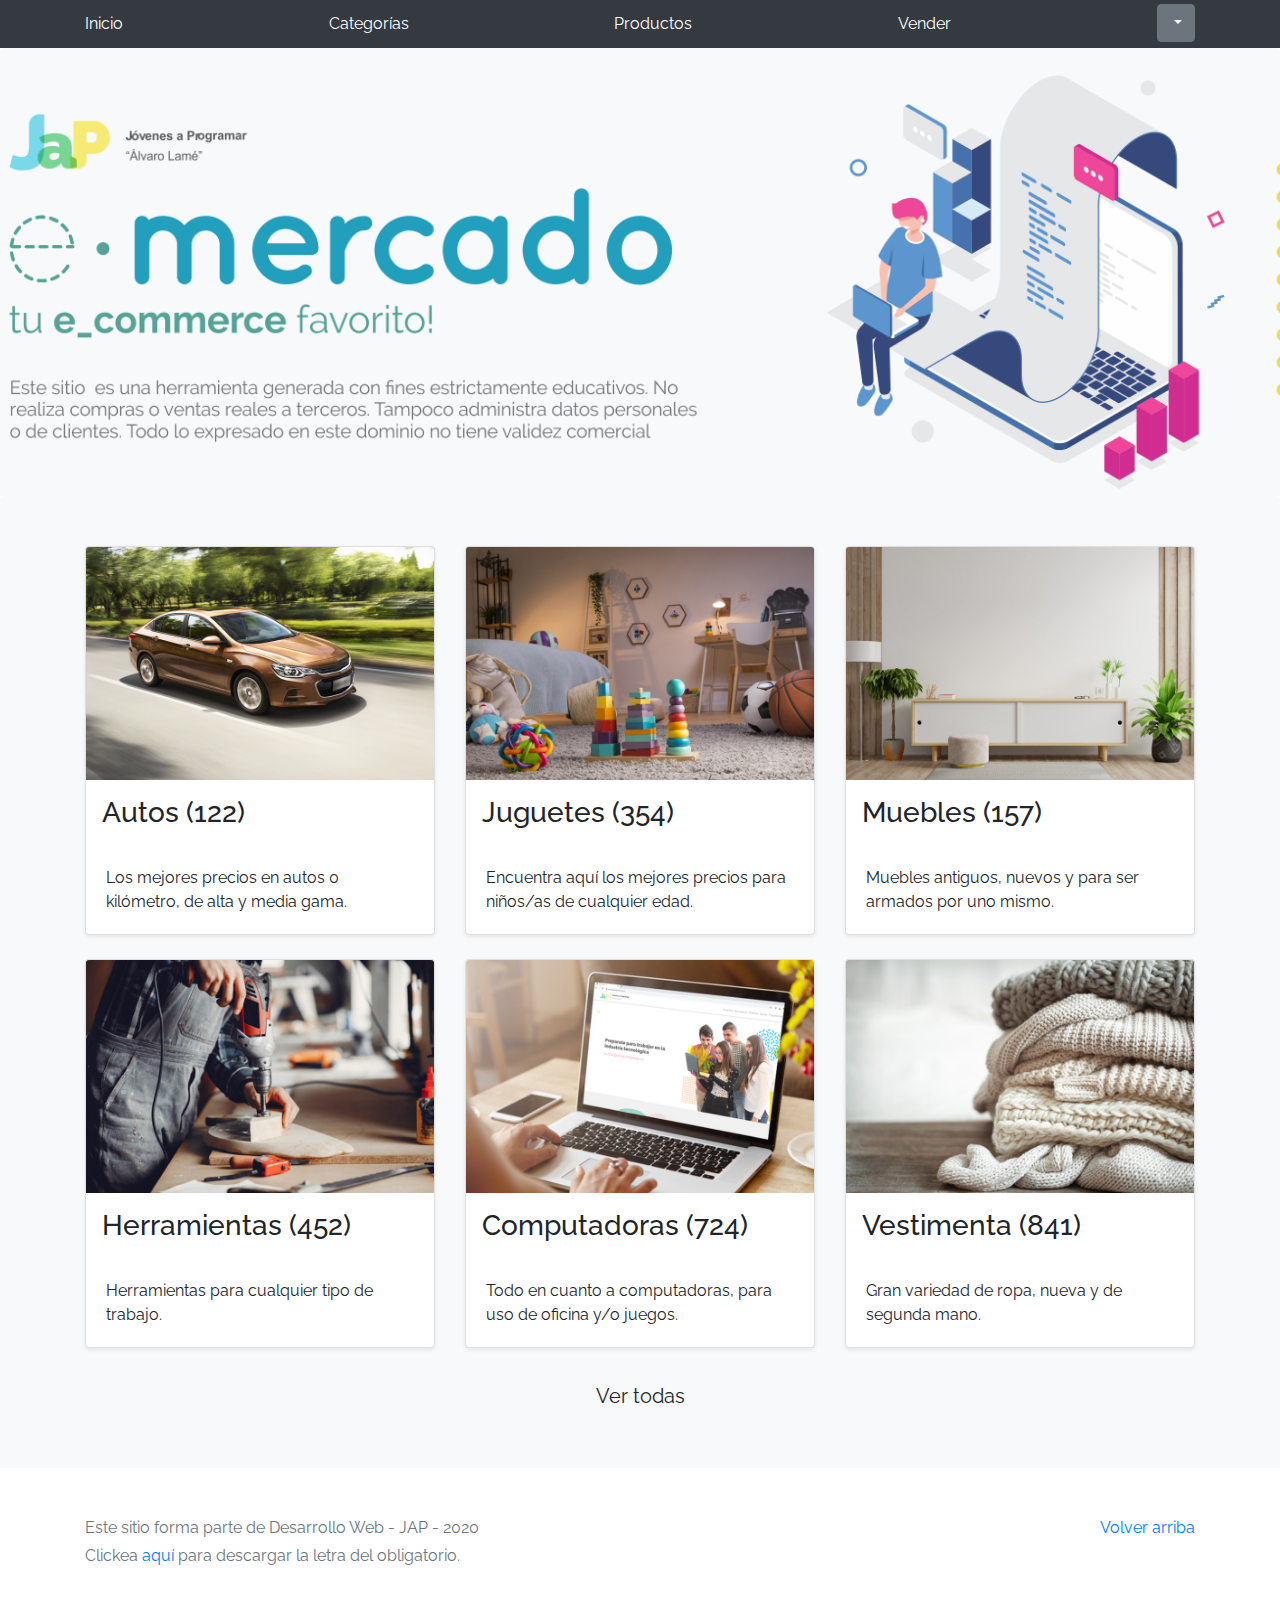
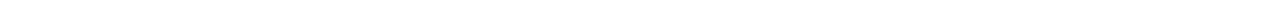
<file: index.html>
<!DOCTYPE html>
<!-- saved from url=(0049)https://getbootstrap.com/docs/4.3/examples/album/ -->
<html lang="en">
  <head>
    <meta http-equiv="Content-Type" content="text/html; charset=UTF-8">
    <meta name="viewport" content="width=device-width, initial-scale=1, shrink-to-fit=no">
    <meta name="description" content="">
    <title>eMercado - Todo lo que busques está aquí</title>

    <link rel="canonical" href="https://getbootstrap.com/docs/4.3/examples/album/">
    <link href="https://fonts.googleapis.com/css?family=Raleway:300,300i,400,400i,700,700i,900,900i" rel="stylesheet">
    <!-- Bootstrap core CSS -->
    <link href="css/bootstrap.min.css" rel="stylesheet">
    <link href="css/styles.css" rel="stylesheet">
  </head>
  <body>
    <nav class="site-header sticky-top py-1 bg-dark">
      <div class="container d-flex flex-column flex-md-row justify-content-between">
        <a class="py-2 d-none d-md-inline-block" href="index.html">Inicio</a>
        <a class="py-2 d-none d-md-inline-block" href="categories.html">Categorías</a>
        <a class="py-2 d-none d-md-inline-block" href="products.html">Productos</a>
        <a class="py-2 d-none d-md-inline-block" href="sell.html">Vender</a>
        <div class="dropdown">
          <button class="btn btn-secondary dropdown-toggle" type="button" id="dropdownMenuButton" data-toggle="dropdown" aria-haspopup="true" aria-expanded="false">
            <a id="user"></a>
          </button>
          <div class="dropdown-menu dropdown-menu-right">
            <a class="dropdown-item" href="my-profile.html"> Mi perfil</a>
            <a class="dropdown-item" href="cart.html"> Mi carrito</a>
            <div class="dropdown-divider"></div>
            <a class="dropdown-item" href="login.html" onclick="finalizarSesion();" style="background-color: bisque;"> Cerrar Sesion</a>
          </div>
        </div>
      </div>
    </nav>
    <main role="main">
      <section class="jumbotron text-center">
        <div class="m-5">
          <h1></h1>
        </div>
      </section>
      <div class="album py-5 bg-light">
        <div class="container">
          <div class="row">
            <div class="col-md-4">
              <a href="categories.html" class="card mb-4 shadow-sm custom-card">
                <img class="bd-placeholder-img card-img-top"  src="img/cat1.jpg">
                <h3 class="m-3">Autos (122)</h3>
                <div class="card-body">
                  <p class="card-text">Los mejores precios en autos 0 kilómetro, de alta y media gama.</p>
                </div>
              </a>
            </div>
            <div class="col-md-4">
                <a href="categories.html" class="card mb-4 shadow-sm custom-card">
                  <img class="bd-placeholder-img card-img-top" src="img/cat2.jpg">
                  <h3 class="m-3">Juguetes (354)</h3>
                  <div class="card-body">
                    <p class="card-text">Encuentra aquí los mejores precios para niños/as de cualquier edad.</p>
                  </div>
                </a>
            </div>
            <div class="col-md-4">
                <a href="categories.html" class="card mb-4 shadow-sm custom-card">
                  <img class="bd-placeholder-img card-img-top" src="img/cat3.jpg">
                  <h3 class="m-3">Muebles (157)</h3>
                  <div class="card-body">
                    <p class="card-text">Muebles antiguos, nuevos y para ser armados por uno mismo.</p>
                  </div>
                </a>
            </div>
            <div class="col-md-4">
                <a href="categories.html" class="card mb-4 shadow-sm custom-card">
                  <img class="bd-placeholder-img card-img-top" src="img/cat4.jpg">
                  <h3 class="m-3">Herramientas (452)</h3>
                  <div class="card-body">
                    <p class="card-text">Herramientas para cualquier tipo de trabajo.</p>
                  </div>
                </a>
            </div>
            <div class="col-md-4">
                <a href="categories.html" class="card mb-4 shadow-sm custom-card">
                  <img class="bd-placeholder-img card-img-top" src="img/cat5.jpg">
                  <h3 class="m-3">Computadoras (724)</h3>
                  <div class="card-body">
                    <p class="card-text">Todo en cuanto a computadoras, para uso de oficina y/o juegos.</p>
                  </div>
                </a>
            </div>
            <div class="col-md-4">
                <a href="categories.html" class="card mb-4 shadow-sm custom-card">
                  <img class="bd-placeholder-img card-img-top" src="img/cat6.jpg">
                  <h3 class="m-3">Vestimenta (841)</h3>
                  <div class="card-body">
                    <p class="card-text">Gran variedad de ropa, nueva y de segunda mano.</p>
                  </div>
                </a>
            </div>
          </div>
          <div class="row">
              <a type="button" class="btn btn-light btn-lg btn-block" href="categories.html">Ver todas</a>
          </div>
        </div>
      </div>
    </main>
    <footer class="text-muted">
      <div class="container">
        <p class="float-right">
          <a href="#">Volver arriba</a>
        </p>
        <p>Este sitio forma parte de Desarrollo Web - JAP - 2020</p>
        <p>Clickea <a target="_blank" href="Letra.pdf">aquí</a> para descargar la letra del obligatorio.</p>
      </div>
    </footer>
    <script src="js/jquery-3.4.1.min.js"></script>
    <script src="js/bootstrap.bundle.min.js"></script>
    <script src="js/init.js"></script>
    <script>start();</script>
  </body>
</html>
</file>
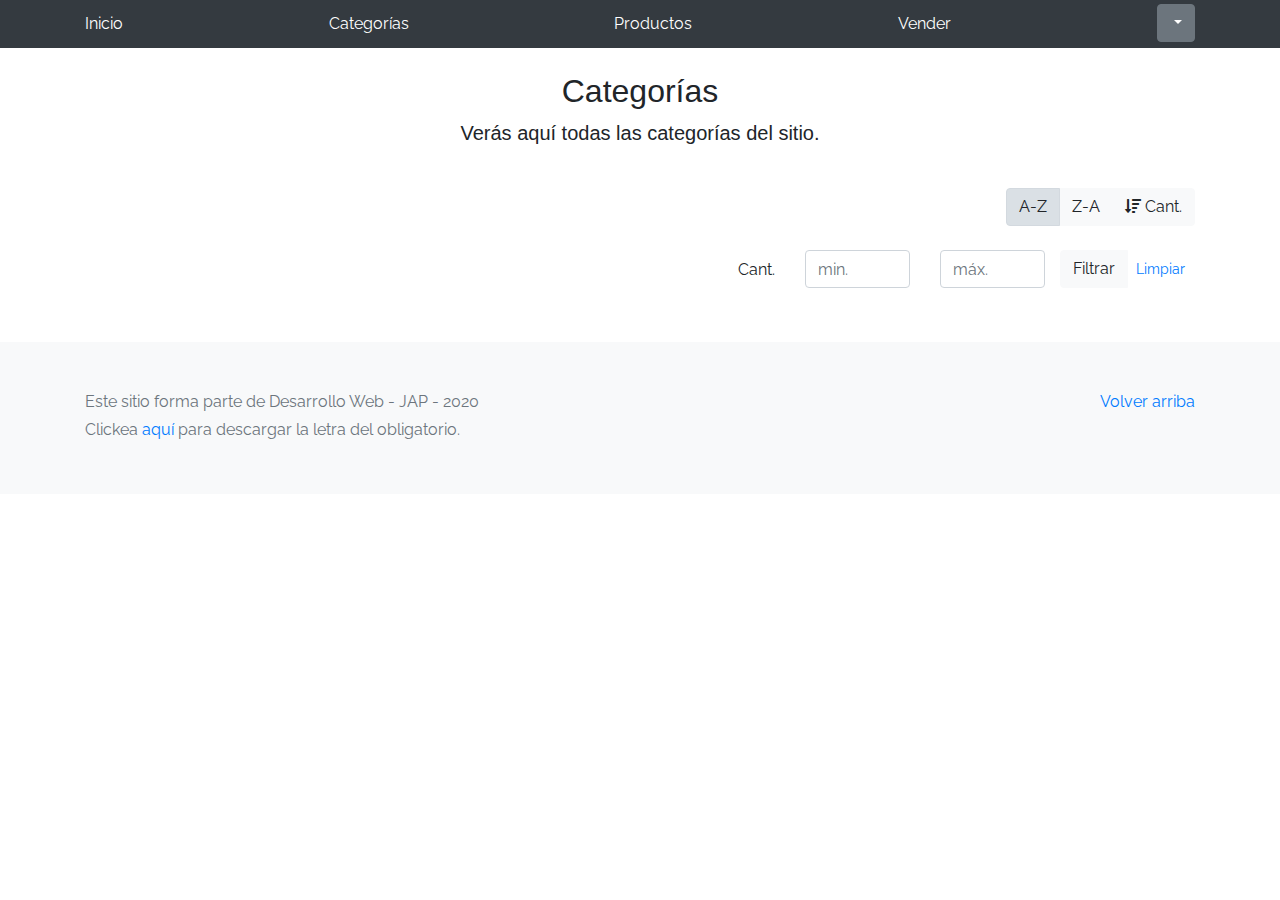
<file: categories.html>
<!DOCTYPE html>
<!-- saved from url=(0049)https://getbootstrap.com/docs/4.3/examples/album/ -->
<html lang="en">
  <head>
    <meta http-equiv="Content-Type" content="text/html; charset=UTF-8">
    <meta name="viewport" content="width=device-width, initial-scale=1, shrink-to-fit=no">
    <meta name="description" content="">
    <title>eMercado - Todo lo que busques está aquí</title>

    <link rel="canonical" href="https://getbootstrap.com/docs/4.3/examples/album/">
    <link href="https://fonts.googleapis.com/css?family=Raleway:300,300i,400,400i,700,700i,900,900i" rel="stylesheet">
    <link href="css/font-awesome.min.css" rel="stylesheet">

    <link href="css/bootstrap.min.css" rel="stylesheet">
    <link href="css/styles.css" rel="stylesheet">
  </head>
  <body>
    <nav class="site-header sticky-top py-1 bg-dark">
      <div class="container d-flex flex-column flex-md-row justify-content-between">
        <a class="py-2 d-none d-md-inline-block" href="index.html">Inicio</a>
        <a class="py-2 d-none d-md-inline-block" href="categories.html">Categorías</a>
        <a class="py-2 d-none d-md-inline-block" href="products.html">Productos</a>
        <a class="py-2 d-none d-md-inline-block" href="sell.html">Vender</a>
        <div class="dropdown">
          <button class="btn btn-secondary dropdown-toggle" type="button" id="dropdownMenuButton" data-toggle="dropdown" aria-haspopup="true" aria-expanded="false">
            <a id="user"></a>
          </button>
          <div class="dropdown-menu dropdown-menu-right">
            <a class="dropdown-item" href="my-profile.html"> Mi perfil</a>
            <a class="dropdown-item" href="cart.html"> Mi carrito</a>
            <div class="dropdown-divider"></div>
            <a class="dropdown-item" href="login.html" onclick="finalizarSesion();" style="background-color: bisque;"> Cerrar Sesion</a>
          </div>
        </div>
      </div>
    </nav>
    <main role="main" class="pb-5">
        <div class="text-center p-4">
            <h2>Categorías</h2>
            <p class="lead">Verás aquí todas las categorías del sitio.</p>
        </div>
        <div class="container">
            <div class="row">
                <div class="col text-right">
                    <div class="btn-group btn-group-toggle mb-4" data-toggle="buttons">
                        <label class="btn btn-light active" id="sortAsc" >
                            <input type="radio" name="options" autocomplete="off" checked>A-Z
                        </label>
                        <label class="btn btn-light" id="sortDesc" >
                            <input type="radio" name="options" autocomplete="off">Z-A
                        </label>
                        <label class="btn btn-light" id="sortByCount" >
                            <input type="radio" name="options" autocomplete="off"><i class="fas fa-sort-amount-down mr-1"></i>Cant.
                        </label>
                    </div>
                </div>
            </div>
            <div class="row justify-content-end">
              <div class="col-md-6"></div>
                <div class="col-md-6 col-sm-12 mb-1 container">
                  <div class="row container p-0 m-0">
                    <div class="col">
                      <p class="font-weight-normal text-right my-2">Cant.</p>
                    </div>
                    <div class="col">
                      <input class="form-control" type="number" placeholder="min." id="rangeFilterCountMin">
                    </div>
                    <div class="col">
                      <input class="form-control" type="number" placeholder="máx." id="rangeFilterCountMax">
                    </div>
                    <div class="col-3 p-0">
                      <div class="btn-group" role="group">
                        <button class="btn btn-light btn-block" id="rangeFilterCount">Filtrar</button>
                        <button class="btn btn-link btn-sm" id="clearRangeFilter">Limpiar</button>
                      </div>
                    </div>
                  </div>
                </div>
            </div>
            <div class="row">
                <div class="list-group" id="cat-list-container">
                </div>
            </div>
        </div>
    </main>
    <footer class="text-muted bg-light">
      <div class="container">
        <p class="float-right">
          <a href="#">Volver arriba</a>
        </p>
        <p>Este sitio forma parte de Desarrollo Web - JAP - 2020</p>
        <p>Clickea <a target="_blank" href="Letra.pdf">aquí</a> para descargar la letra del obligatorio.</p>
      </div>
    </footer>
    <div id="spinner-wrapper"><div class="lds-ring"><div></div><div></div><div></div><div></div></div></div>
    <script src="js/jquery-3.4.1.min.js"></script>
    <script src="js/bootstrap.bundle.min.js"></script>
    <script src="js/init.js"></script>
    <script src="js/categories.js"></script>
  </body>
</html>
</file>
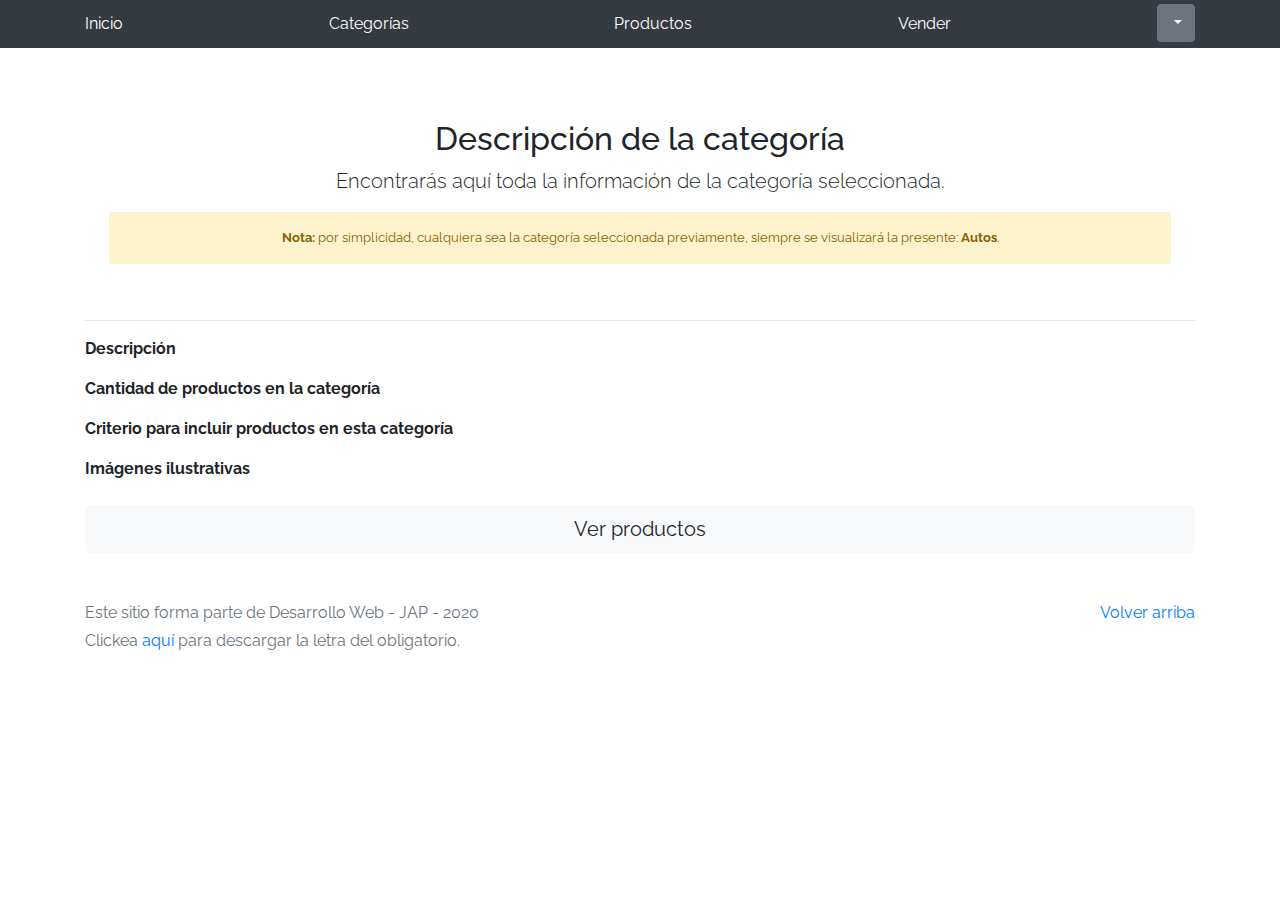
<file: category-info.html>
<!DOCTYPE html>
<!-- saved from url=(0049)https://getbootstrap.com/docs/4.3/examples/album/ -->
<html lang="en">

<head>
  <meta http-equiv="Content-Type" content="text/html; charset=UTF-8">
  <meta name="viewport" content="width=device-width, initial-scale=1, shrink-to-fit=no">
  <meta name="description" content="">
  <title>eMercado - Todo lo que busques está aquí</title>

  <link rel="canonical" href="https://getbootstrap.com/docs/4.3/examples/album/">
  <link href="https://fonts.googleapis.com/css?family=Raleway:300,300i,400,400i,700,700i,900,900i" rel="stylesheet">
  <!-- Bootstrap core CSS -->
  <link href="css/bootstrap.min.css" rel="stylesheet">
  <link href="css/styles.css" rel="stylesheet">
</head>

<body>
  <nav class="site-header sticky-top py-1 bg-dark">
    <div class="container d-flex flex-column flex-md-row justify-content-between">
      <a class="py-2 d-none d-md-inline-block" href="index.html">Inicio</a>
      <a class="py-2 d-none d-md-inline-block" href="categories.html">Categorías</a>
      <a class="py-2 d-none d-md-inline-block" href="products.html">Productos</a>
      <a class="py-2 d-none d-md-inline-block" href="sell.html">Vender</a>
      <div class="dropdown">
        <button class="btn btn-secondary dropdown-toggle" type="button" id="dropdownMenuButton" data-toggle="dropdown" aria-haspopup="true" aria-expanded="false">
          <a id="user"></a>
        </button>
        <div class="dropdown-menu dropdown-menu-right">
          <a class="dropdown-item" href="my-profile.html"> Mi perfil</a>
          <a class="dropdown-item" href="cart.html"> Mi carrito</a>
          <div class="dropdown-divider"></div>
          <a class="dropdown-item" href="login.html" onclick="finalizarSesion();" style="background-color: bisque;"> Cerrar Sesion</a>
        </div>
      </div>
    </div>
  </nav>
  <main role="main">
    <div class="container mt-5">
      <div class="text-center p-4">
        <h2>Descripción de la categoría</h2>
        <p class="lead">Encontrarás aquí toda la información de la categoría seleccionada.</p>
        <p class="small alert-warning py-3"><strong>Nota: </strong>por simplicidad, cualquiera sea la categoría
          seleccionada previamente, siempre se visualizará la presente: <strong>Autos</strong>.</p>
      </div>
      <h3 id="categoryName"></h3>
      <hr class="my-3">
      <dl>
        <dt>Descripción</dt>
        <dd>
          <p id="categoryDescription"></p>
        </dd>

        <dt>Cantidad de productos en la categoría</dt>
        <dd>
          <p id="productCount"></p>
        </dd>

        <dt>Criterio para incluir productos en esta categoría</dt>
        <dd>
          <p id="productCriteria"></p>
        </dd>

        <dt>Imágenes ilustrativas</dt>
        <dd>
          <div class="row text-center text-lg-left pt-2" id="productImagesGallery">
          </div>
        </dd>
      </dl>
      <a type="button" class="btn btn-light btn-lg btn-block" href="products.html">Ver productos</a>
    </div>
  </main>
  <footer class="text-muted">
    <div class="container">
      <p class="float-right">
        <a href="#">Volver arriba</a>
      </p>
      <p>Este sitio forma parte de Desarrollo Web - JAP - 2020</p>
      <p>Clickea <a target="_blank" href="Letra.pdf">aquí</a> para descargar la letra del obligatorio.</p>
    </div>
  </footer>
  <div id="spinner-wrapper">
    <div class="lds-ring">
      <div></div>
      <div></div>
      <div></div>
      <div></div>
    </div>
  </div>
  <script src="js/jquery-3.4.1.min.js"></script>
  <script src="js/bootstrap.bundle.min.js"></script>
  <script src="js/init.js"></script>
  <script src="js/category-info.js"></script>
</body>

</html>
</file>
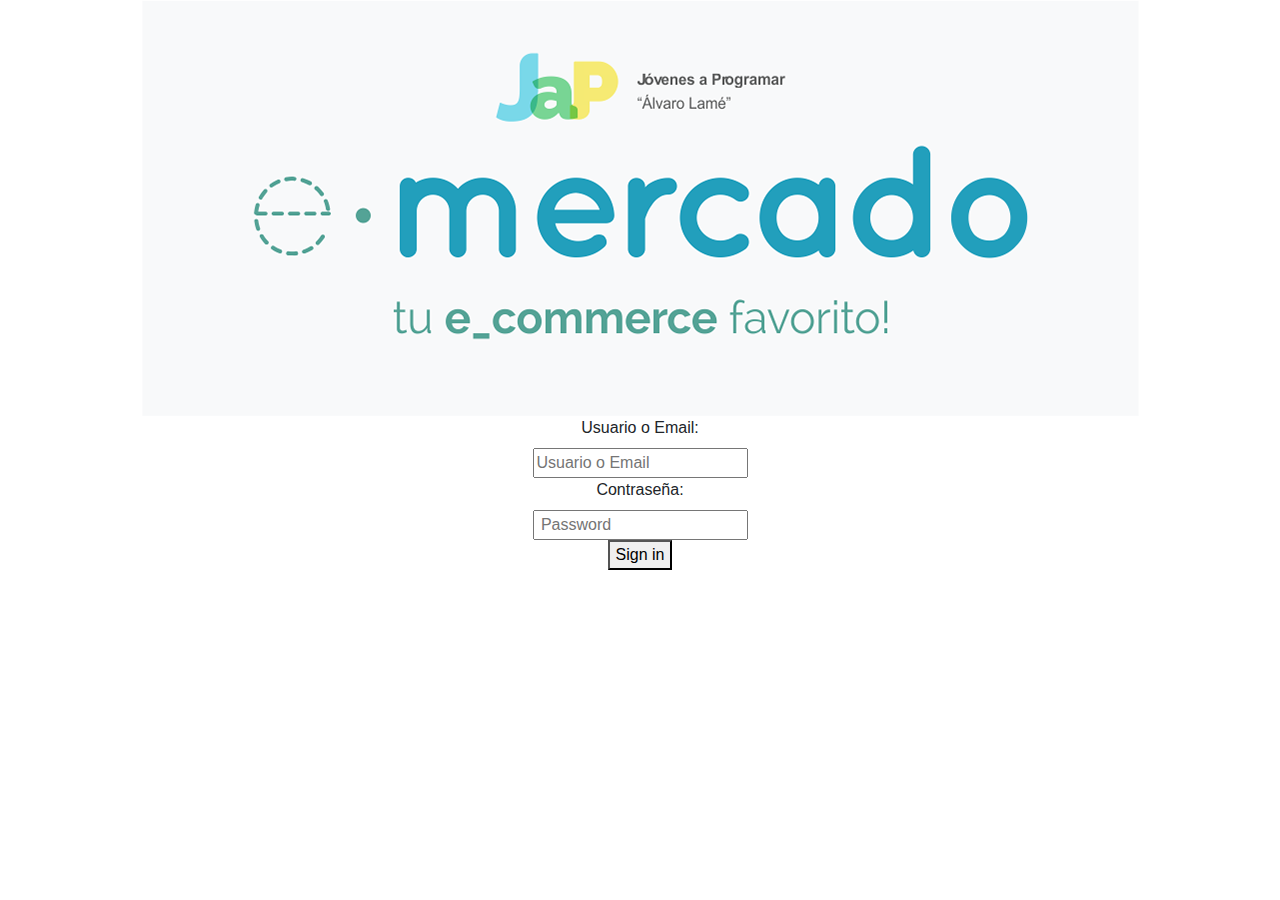
<file: login.html>
<!DOCTYPE html>
<!-- saved from url=(0049)https://getbootstrap.com/docs/4.3/examples/album/ -->
<html lang="en">

<head>
  <meta http-equiv="Content-Type" content="text/html; charset=UTF-8">
  <meta name="viewport" content="width=device-width, initial-scale=1, shrink-to-fit=no">
  <meta name="description" content="">
  <title>eMercado - Todo lo que busques está aquí</title>
  <script src="js/init.js"></script>
  <script src="js/login.js"></script>
  <link rel="canonical" href="https://getbootstrap.com/docs/4.3/examples/album/">
  <link href="https://fonts.googleapis.com/css?family=Raleway:300,300i,400,400i,700,700i,900,900i" rel="stylesheet">
  <link href="css/normalize.css">
  <!-- Bootstrap core CSS -->
  <link href="css/bootstrap.min.css" rel="stylesheet">
  <link href="css/styles.css" rel="stylesheet">
</head>
<body class="text-center">
  <main class="conteiner__form">
    <img class="formulario__img" src="img/login.png" alt="login e-commerce">
    <form class="formulario" id="formulario" > 
    <div class="formilario__grupo" id="grupo__email" >
      <label for="email" class="formulario__lable">Usuario o Email:</label>
      <div class="formulario__grupo-input">
        <input class="formulario__input" onblur="cargarErrores('email','formulario__input-error');" type="email" placeholder="Usuario o Email" name="email" id="email">
      </div>
      <div id="formulario__input-error"></div>
      <label for="password" class="formulario__lable">Contraseña:</label>
      <div class="formulario__grupo-input">
        <input class="formulario__input" onblur="cargarErrores('password','formulario__input-error1');" type="password" placeholder=" Password " name="password" id="password">
      </div>
      <div id="formulario__input-error1"></div>
      <button class="formulario__button transition" onclick="redirect();" type="button">Sign in</button>
    </div>  
    </form>
  </main>

  <script src="js/init.js"></script>
  <script src="js/login.js"></script>
</body>
</html>
</file>
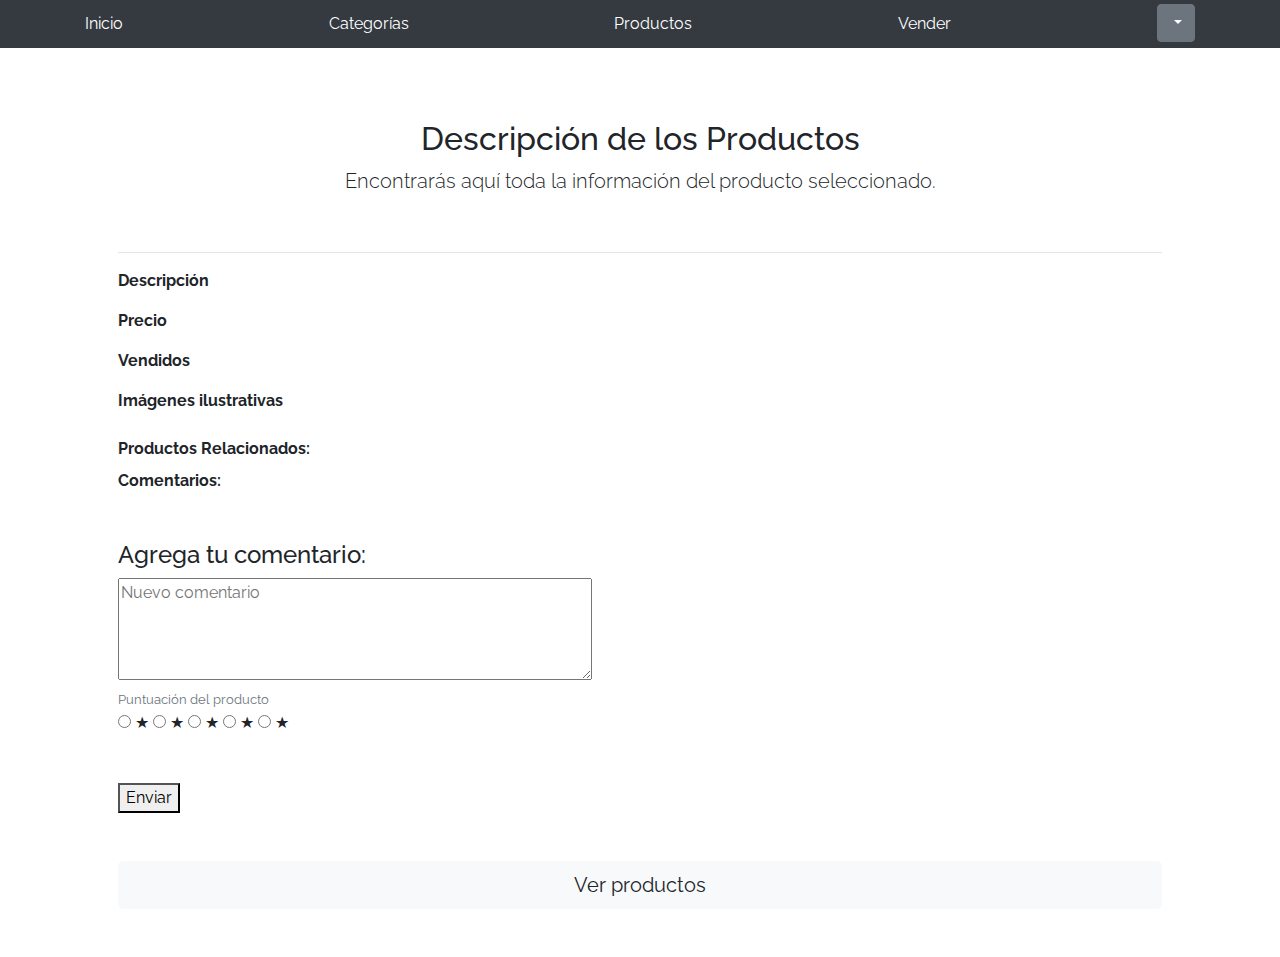
<file: product-info.html>
<!DOCTYPE html>
<!-- saved from url=(0049)https://getbootstrap.com/docs/4.3/examples/album/ -->
<html lang="en">

<head>
  <meta http-equiv="Content-Type" content="text/html; charset=UTF-8">
  <meta name="viewport" content="width=device-width, initial-scale=1, shrink-to-fit=no">
  <meta name="description" content="">
  <title>eMercado - Todo lo que busques está aquí</title>

  <link rel="canonical" href="https://getbootstrap.com/docs/4.3/examples/album/">
  <link href="https://fonts.googleapis.com/css?family=Raleway:300,300i,400,400i,700,700i,900,900i" rel="stylesheet">
  <link href="css/font-awesome.min.css" rel="stylesheet">
  <link href="css/bootstrap.min.css" rel="stylesheet">
  <link href="css/styles.css" rel="stylesheet">
</head>

<body>
  <nav class="site-header sticky-top py-1 bg-dark">
    <div class="container d-flex flex-column flex-md-row justify-content-between">
      <a class="py-2 d-none d-md-inline-block" href="index.html">Inicio</a>
      <a class="py-2 d-none d-md-inline-block" href="categories.html">Categorías</a>
      <a class="py-2 d-none d-md-inline-block" href="products.html">Productos</a>
      <a class="py-2 d-none d-md-inline-block" href="sell.html">Vender</a>
      <div class="dropdown">
        <button class="btn btn-secondary dropdown-toggle" type="button" id="dropdownMenuButton" data-toggle="dropdown" aria-haspopup="true" aria-expanded="false">
          <a id="user"></a>
        </button>
        <div class="dropdown-menu dropdown-menu-right">
          <a class="dropdown-item" href="my-profile.html"> Mi perfil</a>
          <a class="dropdown-item" href="cart.html"> Mi carrito</a>
          <div class="dropdown-divider"></div>
          <a class="dropdown-item" href="login.html" onclick="finalizarSesion();" style="background-color: bisque;"> Cerrar Sesion</a>
        </div>
      </div>
    </div>
  </nav>
  <div class="container p-5">
    <div class="text-center p-4">
        <h2>Descripción de los Productos</h2>
        <p class="lead">Encontrarás aquí toda la información del producto seleccionado.</p>

      </div>
      <h3 id="productName"></h3>
      <hr class="my-3">
      <dl>
        <dt>Descripción</dt>
        <dd>
          <p id="productDescription"></p>
        </dd>

        <dt>Precio</dt>
        <dd class="dgrid">
          <p id="productCost"></p><p id="productCurrency"></p>
        </dd>

        <dt>Vendidos</dt>
        <dd>
          <p id="productSoldCount"></p><p id="productCriteria"></p> 
        </dd>
        <dt>Imágenes ilustrativas</dt>
        <dd>
          <div class="row text-center text-lg-left pt-2" id="productImagesGallery">
          </div>
        </dl>
        <dt>Productos Relacionados:</dt>
        <dd id="productosRelacionados">
        </dd>
        <dt>Comentarios:</dt><br>
        <div id="comentarios"></div> <br>
        <form>
          <h4>Agrega tu comentario:</h4>
           <div class="formGroup">
            <textarea cols="50" rows="4" type="text" id="nuevoComentario" placeholder="Nuevo comentario"></textarea><br>
            <small class="mb-6 text-muted">Puntuación del producto</small>
          </div>
          <p class="clasificacion">
            <input id="radio1" type="radio" name="stars" value="1">
            <label for="radio1">★</label>
            <input id="radio2" type="radio" name="stars" value="2">
            <label for="radio2">★</label>
            <input id="radio3" type="radio" name="stars" value="3">
            <label for="radio3">★</label>
            <input id="radio4" type="radio" name="stars" value="4">
            <label for="radio4">★</label>
            <input id="radio5" type="radio" name="stars" value="5">
            <label for="radio5">★</label>
          </p>
          <span id="error"></span><br>
          <button type="button" onclick="agregarComentario()" id="comentar">Enviar</button><br>
        </form>
        <br><br>
        <a type="button" class="btn btn-light btn-lg btn-block" href="products.html">Ver productos</a>
  
        </div>
    </div>      
  </footer>
  <div id="spinner-wrapper">
    <div class="lds-ring">
      <div></div>
      <div></div>
      <div></div>
      <div></div>
    </div>
  </div>
  <script src="js/jquery-3.4.1.min.js"></script>
  <script src="js/bootstrap.bundle.min.js"></script>
  <script src="js/init.js"></script>
  <script src="js/product-info.js"></script>
</body>

</html>
</file>
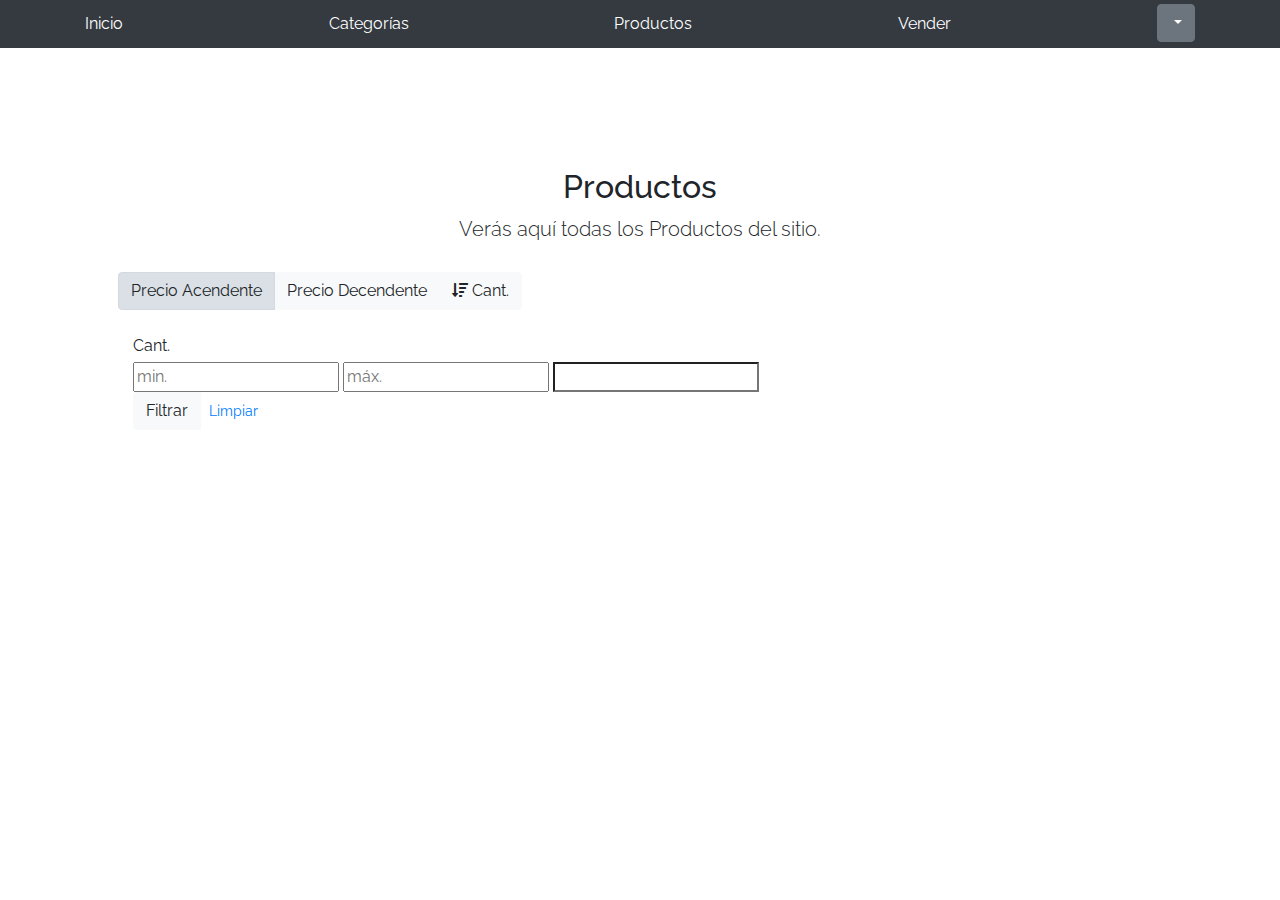
<file: products.html>
<!DOCTYPE html>
<!-- saved from url=(0049)https://getbootstrap.com/docs/4.3/examples/album/ -->
<html lang="en">
  <head>
    <meta http-equiv="Content-Type" content="text/html; charset=UTF-8">
    <meta name="viewport" content="width=device-width, initial-scale=1, shrink-to-fit=no">
    <meta name="description" content="">
    <title>eMercado - Todo lo que busques está aquí</title>

    <link rel="canonical" href="https://getbootstrap.com/docs/4.3/examples/album/">
    <link href="https://fonts.googleapis.com/css?family=Raleway:300,300i,400,400i,700,700i,900,900i" rel="stylesheet">
    <link href="css/font-awesome.min.css" rel="stylesheet">
    <link href="css/bootstrap.min.css" rel="stylesheet">
    <link href="css/styles.css" rel="stylesheet">
  </head>
  <body>
    <nav class="site-header sticky-top py-1 bg-dark">
      <div class="container d-flex flex-column flex-md-row justify-content-between">
        <a class="py-2 d-none d-md-inline-block" href="index.html">Inicio</a>
        <a class="py-2 d-none d-md-inline-block" href="categories.html">Categorías</a>
        <a class="py-2 d-none d-md-inline-block" href="products.html">Productos</a>
        <a class="py-2 d-none d-md-inline-block" href="sell.html">Vender</a>
        <div class="dropdown">
          <button class="btn btn-secondary dropdown-toggle" type="button" id="dropdownMenuButton" data-toggle="dropdown" aria-haspopup="true" aria-expanded="false">
            <a id="user"></a>
          </button>
          <div class="dropdown-menu dropdown-menu-right">
            <a class="dropdown-item" href="my-profile.html"> Mi perfil</a>
            <a class="dropdown-item" href="cart.html"> Mi carrito</a>
            <div class="dropdown-divider"></div>
            <a class="dropdown-item" href="login.html" onclick="finalizarSesion();" style="background-color: bisque;"> Cerrar Sesion</a>
          </div>
        </div>
      </div>
    </nav>


    <footer>
      <div class="container p-5">
        <div class="text-center p-4">
          <h2>Productos</h2>
          <p class="lead">Verás aquí todas los Productos del sitio.</p>
      </div>
      <div class="container">
          <div class="row">
              <div class="">
                  <div class="btn-group btn-group-toggle mb-4" data-toggle="buttons">
                      <label class="btn btn-light active" id="sortAsc" >
                          <input type="radio" name="options" autocomplete="off" checked>Precio Acendente
                      </label>
                      <label class="btn btn-light" id="sortDesc" >
                          <input type="radio" name="options" autocomplete="off">Precio Decendente
                      </label>
                      <label class="btn btn-light" id="sortByCount" >
                          <input type="radio" name="options" autocomplete="off"><i class="fas fa-sort-amount-down mr-1"></i>Cant.
                      </label>
                  </div>
              </div>
          </div>
          <div class="">
            <div class=""></div>
              <div class="">
                <div class="">
                  <div class="">
                    <p class="">Cant.</p>
                  </div>
                  <div class="containerInputMaxMin">
                    <input class="rangoDePrecioMin" type="number" placeholder="min." id="rangeFilterCountMin">
                    <input class="rangoDePrecioMax" type="number" placeholder="máx." id="rangeFilterCountMax">
                    <input class="buscadorProductos" type="search" id="inputBuscador">
                  </div>
                  <div class="">
                    <div class="btn-group" role="group">
                      <button class="btn btn-light btn-block" id="rangeFilterCount">Filtrar</button>
                      <button class="btn btn-link btn-sm" id="clearRangeFilter">Limpiar</button>
                    </div>
                  </div>
                </div>
              </div>
          </div>
          
          <div class="row">
              <div class="list-group" id="cat-list-container"></div>
          </div>
      </div>
      </div>
    </footer>

    <div id="spinner-wrapper"><div class="lds-ring"><div></div><div></div><div></div><div></div></div></div>
    <script src="js/jquery-3.4.1.min.js"></script>
    <script src="js/bootstrap.bundle.min.js"></script>
    <script src="js/init.js"></script>
    <script src="js/products.js"></script>
    <script src="js/product-info.js"></script>
  </body>
</html>
</file>
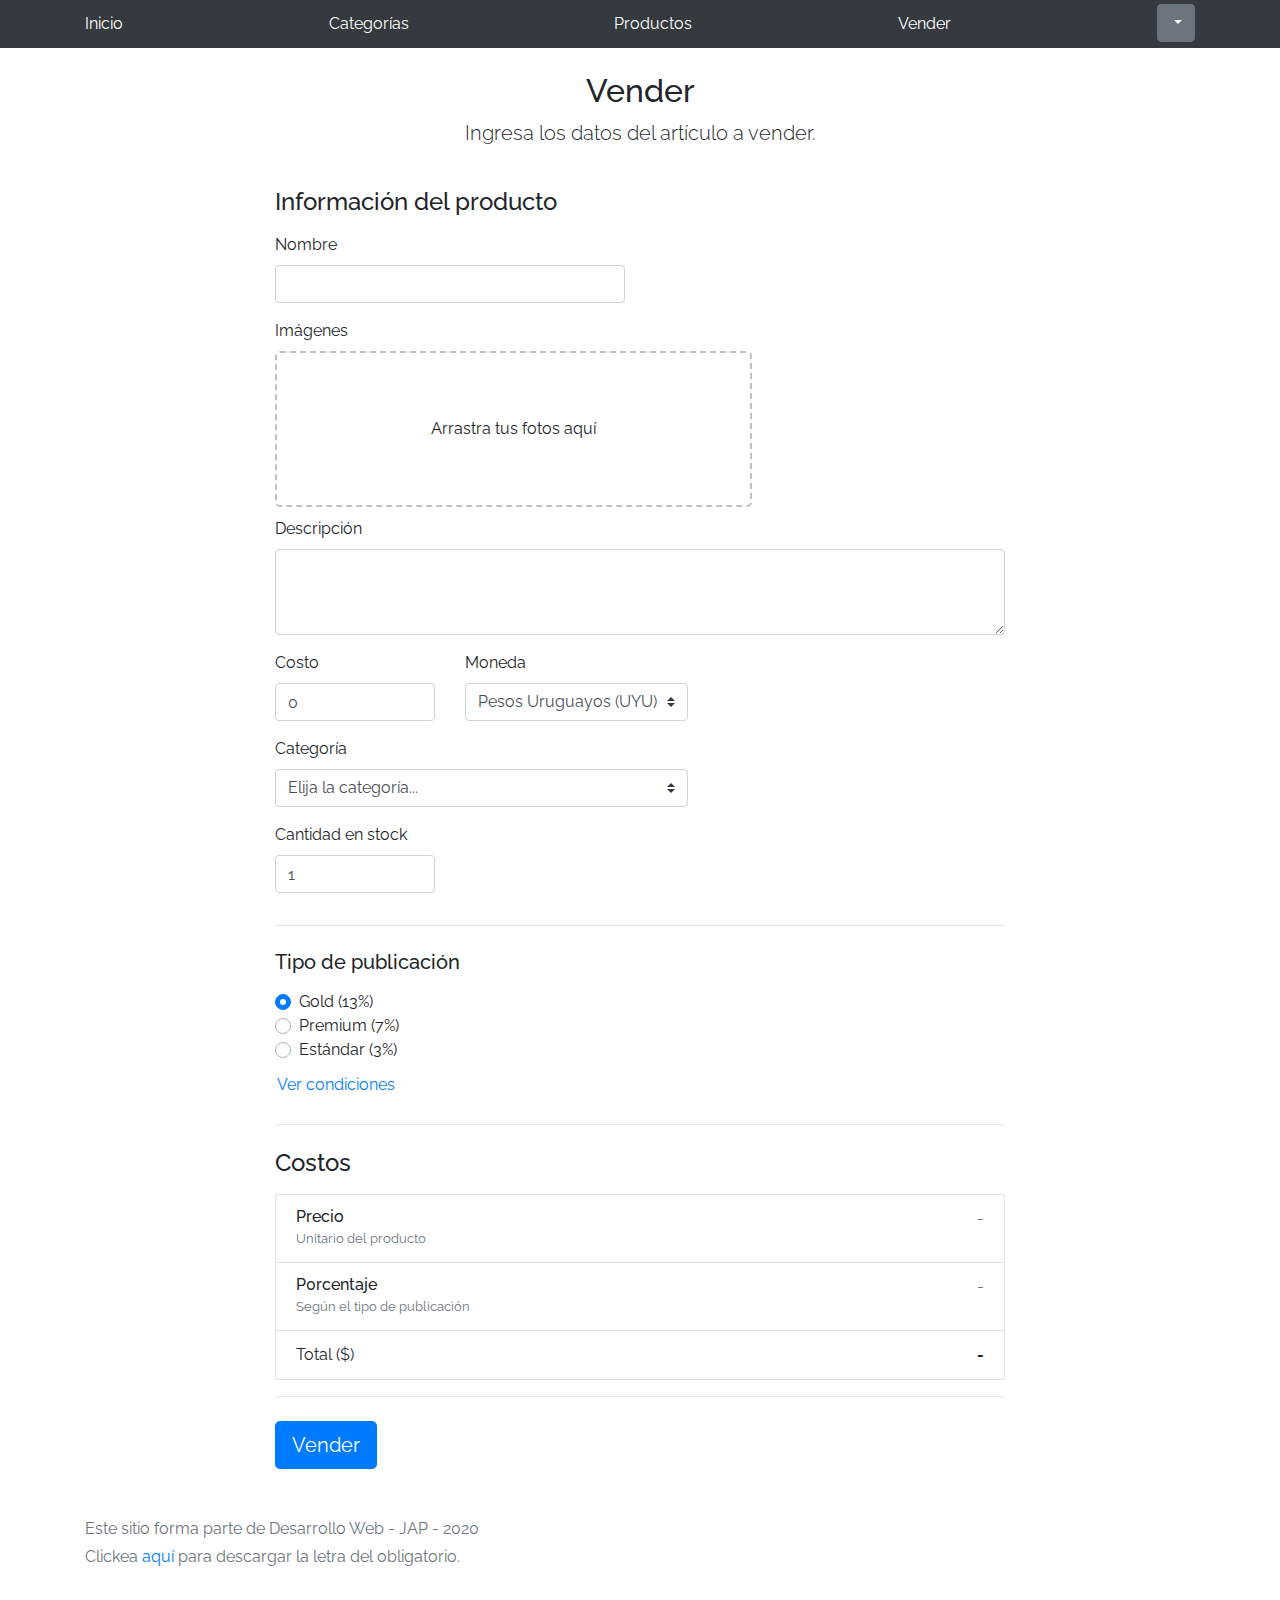
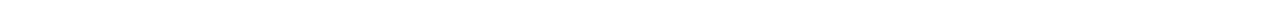
<file: sell.html>
<!DOCTYPE html>
<!-- saved from url=(0049)https://getbootstrap.com/docs/4.3/examples/album/ -->
<html lang="en"><head><meta http-equiv="Content-Type" content="text/html; charset=UTF-8">
    
    <meta name="viewport" content="width=device-width, initial-scale=1, shrink-to-fit=no">
    <meta name="description" content="">
    <title>eMercado - Todo lo que busques está aquí</title>

    <link rel="canonical" href="https://getbootstrap.com/docs/4.3/examples/album/">
    <link href="https://fonts.googleapis.com/css?family=Raleway:300,300i,400,400i,700,700i,900,900i" rel="stylesheet">

    <style>
      .bd-placeholder-img {
        font-size: 1.125rem;
        text-anchor: middle;
        -webkit-user-select: none;
        -moz-user-select: none;
        -ms-user-select: none;
        user-select: none;
      }

      @media (min-width: 768px) {
        .bd-placeholder-img-lg {
          font-size: 3.5rem;
        }
      }
    </style>
    <link href="css/bootstrap.min.css" rel="stylesheet">
    <link href="css/styles.css" rel="stylesheet">
    <link href="css/dropzone.css" rel="stylesheet">
  </head>
  <body>
    <nav class="site-header sticky-top py-1 bg-dark">
        <div class="container d-flex flex-column flex-md-row justify-content-between">
            <a class="py-2 d-none d-md-inline-block" href="index.html">Inicio</a>
            <a class="py-2 d-none d-md-inline-block" href="categories.html">Categorías</a>
            <a class="py-2 d-none d-md-inline-block" href="products.html">Productos</a>
            <a class="py-2 d-none d-md-inline-block" href="sell.html">Vender</a>
            <div class="dropdown">
              <button class="btn btn-secondary dropdown-toggle" type="button" id="dropdownMenuButton" data-toggle="dropdown" aria-haspopup="true" aria-expanded="false">
                <a id="user"></a>
              </button>
              <div class="dropdown-menu dropdown-menu-right">
                <a class="dropdown-item" href="my-profile.html"> Mi perfil</a>
                <a class="dropdown-item" href="cart.html"> Mi carrito</a>
                <div class="dropdown-divider"></div>
                <a class="dropdown-item" href="login.html" onclick="finalizarSesion();" style="background-color: bisque;"> Cerrar Sesion</a>
              </div>
            </div>
        </div>
    </nav>
      <div class="container">
        <div class="text-center p-4">
          <h2>Vender</h2>
          <p class="lead">Ingresa los datos del artículo a vender.</p>
        </div>
        <div class="row justify-content-md-center">
          <div class="col-md-8 order-md-1">
            <h4 class="mb-3">Información del producto</h4>
            <form class="needs-validation" id="sell-info">
              <div class="row">
                <div class="col-md-6 mb-3">
                  <label for="productName">Nombre</label>
                  <input type="text" class="form-control" id="productName" placeholder="" value="" >
                  <div class="invalid-feedback">
                    Ingresa un nombre
                  </div>
                </div>
              </div>
              <div class="row">
                <div class="col-md-8 order-md-1">
                    <label for="zip">Imágenes</label>
                    <div class="needsclick dz-clickable" id="file-upload">
                      <div class="dz-message needsclick">
                        Arrastra tus fotos aquí<br>
                      </div>
                    </div>
                </div>
              </div>
              <div class="row">
                  <div class="col-md-12 mb-3">
                      <label for="productDescription">Descripción</label>
                      <textarea class="form-control" id="productDescription" rows="3"></textarea>
                  </div>
                </div>
              <div class="row">
                <div class="col-md-3 mb-3">
                  <label for="zip">Costo</label>
                  <input type="number" class="form-control" id="productCostInput" placeholder="" required="" value="0" min="0">
                  <div class="invalid-feedback">
                    El costo debe ser mayor que 0.
                  </div>
                </div>
                <div class="col-md-4 mb-3">
                    <label for="state">Moneda</label>
                    <select class="custom-select d-block w-100" id="productCurrency" required="">
                      <option selected>Pesos Uruguayos (UYU)</option>
                      <option>Dólares (USD)</option>
                    </select>
                    <div class="invalid-feedback">
                      Ingresa una categoría válida.
                    </div>
                  </div>
              </div>
              <div class="row">
                  <div class="col-md-7 mb-3">
                  <label for="state">Categoría</label>
                  <select class="custom-select d-block w-100" id="productCategory">
                    <option value="">Elija la categoría...</option>
                    <option>Autos</option>
                    <option>Juguetes</option>
                    <option>Muebles</option>
                    <option>Herramientas</option>
                    <option>Computadoras</option>
                    <option>Vestimenta</option>
                  </select>
                  <div class="invalid-feedback">
                    Por favor ingresa una categoría válida.
                  </div>
                </div>
              </div>
              <div class="row">
                  <div class="col-md-3 mb-3">
                    <label for="productCountInput">Cantidad en stock</label>
                    <input type="number" class="form-control" id="productCountInput" placeholder="" required="" value="1" min="0">
                    <div class="invalid-feedback">
                      La cantidad es requerida.
                    </div>
                  </div>
                </div>
              <hr class="mb-4">
              <h5 class="mb-3">Tipo de publicación</h5>
              <div class="d-block my-3">
                <div class="custom-control custom-radio">
                  <input id="goldradio" name="publicationType" type="radio" class="custom-control-input" checked="" required="">
                  <label class="custom-control-label" for="goldradio">Gold (13%)</label>
                </div>
                <div class="custom-control custom-radio">
                  <input id="premiumradio" name="publicationType" type="radio" class="custom-control-input" required="">
                  <label class="custom-control-label" for="premiumradio">Premium (7%)</label>
                </div>
                <div class="custom-control custom-radio">
                  <input id="standardradio" name="publicationType" type="radio" class="custom-control-input" required="">
                  <label class="custom-control-label" for="standardradio">Estándar (3%)</label>
                </div>
                <div class="row">
                  <button type="button" class="m-1 btn btn-link" data-toggle="modal" data-target="#contidionsModal">Ver condiciones</button>
                </div>
              </div>
              <hr class="mb-4">
              <h4 class="mb-3">Costos</h4>
              <ul class="list-group mb-3">
                  <li class="list-group-item d-flex justify-content-between lh-condensed">
                    <div>
                      <h6 class="my-0">Precio</h6>
                      <small class="text-muted">Unitario del producto</small>
                    </div>
                    <span class="text-muted" id="productCostText">-</span>
                  </li>
                  <li class="list-group-item d-flex justify-content-between lh-condensed">
                    <div>
                      <h6 class="my-0">P0rcentaje</h6>
                      <small class="text-muted">Según el tipo de publicación</small>
                    </div>
                    <span class="text-muted" id="comissionText">-</span>
                  </li>
                  <li class="list-group-item d-flex justify-content-between">
                    <span>Total ($)</span>
                    <strong id="totalCostText">-</strong>
                  </li>
                </ul>
              <hr class="mb-4">
              <button class="btn btn-primary btn-lg" type="submit">Vender</button>
            </form>
          </div>
        </div>
      </div>
      <footer class="text-muted">
        <div class="container">
            <p>Este sitio forma parte de Desarrollo Web - JAP - 2020</p>
            <p>Clickea <a target="_blank" href="Letra.pdf">aquí</a> para descargar la letra del obligatorio.</p>
        </div>
      </footer>
      <div class="alert fade" role="alert" id="alertResult">
          <span id="resultSpan"></span>
          <button type="button" class="close" data-dismiss="alert" aria-label="Close">
              <span aria-hidden="true">&times;</span>
          </button>
      </div>

      <div class="modal fade" tabindex="-1" role="dialog" id="contidionsModal">
        <div class="modal-dialog" role="document">
          <div class="modal-content">
            <div class="modal-header">
              <h5 class="modal-title">Condiciones de publicación</h5>
              <button type="button" class="close" data-dismiss="modal" aria-label="Close">
                <span aria-hidden="true">&times;</span>
              </button>
            </div>
            <div class="modal-body">
              <div class="container">
                  <div class="row">
                      <h5 class="text-warning">Gold (13%)</h5>
                      <p class="muted text-justify">Tu producto se verá de forma promocionada en portada, además de las condiciones de Premium y Estándar.</p>
                  </div>
                  <hr>
                  <div class="row">
                      <h5 class="text-primary">Stándar (7%)</h5>
                      <p class="muted text-justify">Se mostrará el producto en los primeros lugares de resultados de búsqueda, así cómo cuando se ingrese a la categoría que pertenezca.</p>
                  </div>
                  <hr>
                  <div class="row">
                      <h5 class="text-secondary">Estándar (3%)</h5>
                      <p class="muted text-justify">El producto se listará en la categoría correspondiente, así como en los resultados de búsquedas que coincidan con las palabras claves en el nombre.</p>
                  </div>
              </div>
            </div>
            <div class="modal-footer">
              <button type="button" class="btn btn-primary" data-dismiss="modal">Cerrar</button>
            </div>
          </div>
        </div>
      </div>
      <div id="spinner-wrapper"><div class="lds-ring"><div></div><div></div><div></div><div></div></div></div>
      <script src="js/jquery-3.4.1.min.js"></script>
      <script src="js/bootstrap.bundle.min.js"></script>
      <script src="js/dropzone.js"></script>
      <script src="js/init.js"></script>
      <script src="js/sell.js"></script>
    </body> 
</html>
</file>
<file: css/styles.css>
.jumbotron, .card-body, .container, .site-header{
    font-family: 'Raleway', serif !important;
}

.jumbotron .display-4{
    font-weight: bold;
}

.jumbotron {
  height: 50vh;
  padding: 5em inherit;
  margin-bottom: 0;
  background-color: #53C0FB;
  background: url('../img/cover_back.png');
  background-size: cover;
  background-position: center;
  background-repeat: no-repeat;
  color: black;
  font-weight: bold;
}

@media (min-width: 768px) {
  .jumbotron {
    padding-top: 6rem;
    padding-bottom: 6rem;
  }
}

.jumbotron p:last-child {
  margin-bottom: 0;
}

.jumbotron-heading {
  font-weight: 300;
}

.jumbotron .container {
  max-width: 40rem;
  background-color: rgba(255, 255, 255, 0.5);
  border-radius: 10px;
  text-shadow: 1px 1px 2px grey;
}

.jumbotron .lead{
  font-size: 38px;
}

footer {
  padding-top: 3rem;
  padding-bottom: 3rem;
}

footer p {
  margin-bottom: .25rem;
}

.site-header a {
  color: white;
  transition: ease-in-out color .15s;
}

.light-text {
  color: white;
}

.site-header .dropdown-menu a {
  color: black;
}

.dropzone{
  border: 2px dashed #0087F7;
  border-radius: 5px;
  background: white;
}

.alert{
  position: fixed;
  top:80px;
  width: 50%;
  left: 50%;
  transform: translate(-50%, 0);
}

.lds-ring {
  display: inline-block;
  position: relative;
  width: 64px;
  height: 64px;
  top:50%;
  left: 50%;
}
.lds-ring div {
  box-sizing: border-box;
  display: block;
  position: absolute;
  width: 51px;
  height: 51px;
  margin: 6px;
  border: 6px solid #fff;
  border-radius: 50%;
  animation: lds-ring 1.2s cubic-bezier(0.5, 0, 0.5, 1) infinite;
  border-color: #fff transparent transparent transparent;
}
.lds-ring div:nth-child(1) {
  animation-delay: -0.45s;
}
.lds-ring div:nth-child(2) {
  animation-delay: -0.3s;
}
.lds-ring div:nth-child(3) {
  animation-delay: -0.15s;
}
@keyframes lds-ring {
  0% {
    transform: rotate(0deg);
  }
  100% {
    transform: rotate(360deg);
  }
}

#spinner-wrapper{
  position: fixed;
  background-color: rgba(0,0,0,0.5);
  width:100%;
  height: 100%;
  top:0;
  left:0;
  z-index: 1021;
  display: none;
}

a.custom-card,
a.custom-card:hover {
  color: inherit;
  text-decoration: inherit;
}

.checked {
  color: orange;
}
</file>
<file: css/dropzone.css>
/*
 * The MIT License
 * Copyright (c) 2012 Matias Meno <m@tias.me>
 */
.dropzone, .dropzone * {
  box-sizing: border-box; }

.dropzone {
  position: relative; }
  .dropzone .dz-preview {
    position: relative;
    display: inline-block;
    width: 120px;
    margin: 0.5em; }
    .dropzone .dz-preview .dz-progress {
      display: block;
      height: 15px;
      border: 1px solid #aaa; }
      .dropzone .dz-preview .dz-progress .dz-upload {
        display: block;
        height: 100%;
        width: 0;
        background: green; }
    .dropzone .dz-preview .dz-error-message {
      color: red;
      display: none; }
    .dropzone .dz-preview.dz-error .dz-error-message, .dropzone .dz-preview.dz-error .dz-error-mark {
      display: block; }
    .dropzone .dz-preview.dz-success .dz-success-mark {
      display: block; }
    .dropzone .dz-preview .dz-error-mark, .dropzone .dz-preview .dz-success-mark {
      position: absolute;
      display: none;
      left: 30px;
      top: 30px;
      width: 54px;
      height: 58px;
      left: 50%;
      margin-left: -27px; }

@-webkit-keyframes passing-through {
  0% {
    opacity: 0;
    -webkit-transform: translateY(40px);
    -moz-transform: translateY(40px);
    -ms-transform: translateY(40px);
    -o-transform: translateY(40px);
    transform: translateY(40px); }
  30%, 70% {
    opacity: 1;
    -webkit-transform: translateY(0px);
    -moz-transform: translateY(0px);
    -ms-transform: translateY(0px);
    -o-transform: translateY(0px);
    transform: translateY(0px); }
  100% {
    opacity: 0;
    -webkit-transform: translateY(-40px);
    -moz-transform: translateY(-40px);
    -ms-transform: translateY(-40px);
    -o-transform: translateY(-40px);
    transform: translateY(-40px); } }
@-moz-keyframes passing-through {
  0% {
    opacity: 0;
    -webkit-transform: translateY(40px);
    -moz-transform: translateY(40px);
    -ms-transform: translateY(40px);
    -o-transform: translateY(40px);
    transform: translateY(40px); }
  30%, 70% {
    opacity: 1;
    -webkit-transform: translateY(0px);
    -moz-transform: translateY(0px);
    -ms-transform: translateY(0px);
    -o-transform: translateY(0px);
    transform: translateY(0px); }
  100% {
    opacity: 0;
    -webkit-transform: translateY(-40px);
    -moz-transform: translateY(-40px);
    -ms-transform: translateY(-40px);
    -o-transform: translateY(-40px);
    transform: translateY(-40px); } }
@keyframes passing-through {
  0% {
    opacity: 0;
    -webkit-transform: translateY(40px);
    -moz-transform: translateY(40px);
    -ms-transform: translateY(40px);
    -o-transform: translateY(40px);
    transform: translateY(40px); }
  30%, 70% {
    opacity: 1;
    -webkit-transform: translateY(0px);
    -moz-transform: translateY(0px);
    -ms-transform: translateY(0px);
    -o-transform: translateY(0px);
    transform: translateY(0px); }
  100% {
    opacity: 0;
    -webkit-transform: translateY(-40px);
    -moz-transform: translateY(-40px);
    -ms-transform: translateY(-40px);
    -o-transform: translateY(-40px);
    transform: translateY(-40px); } }
@-webkit-keyframes slide-in {
  0% {
    opacity: 0;
    -webkit-transform: translateY(40px);
    -moz-transform: translateY(40px);
    -ms-transform: translateY(40px);
    -o-transform: translateY(40px);
    transform: translateY(40px); }
  30% {
    opacity: 1;
    -webkit-transform: translateY(0px);
    -moz-transform: translateY(0px);
    -ms-transform: translateY(0px);
    -o-transform: translateY(0px);
    transform: translateY(0px); } }
@-moz-keyframes slide-in {
  0% {
    opacity: 0;
    -webkit-transform: translateY(40px);
    -moz-transform: translateY(40px);
    -ms-transform: translateY(40px);
    -o-transform: translateY(40px);
    transform: translateY(40px); }
  30% {
    opacity: 1;
    -webkit-transform: translateY(0px);
    -moz-transform: translateY(0px);
    -ms-transform: translateY(0px);
    -o-transform: translateY(0px);
    transform: translateY(0px); } }
@keyframes slide-in {
  0% {
    opacity: 0;
    -webkit-transform: translateY(40px);
    -moz-transform: translateY(40px);
    -ms-transform: translateY(40px);
    -o-transform: translateY(40px);
    transform: translateY(40px); }
  30% {
    opacity: 1;
    -webkit-transform: translateY(0px);
    -moz-transform: translateY(0px);
    -ms-transform: translateY(0px);
    -o-transform: translateY(0px);
    transform: translateY(0px); } }
@-webkit-keyframes pulse {
  0% {
    -webkit-transform: scale(1);
    -moz-transform: scale(1);
    -ms-transform: scale(1);
    -o-transform: scale(1);
    transform: scale(1); }
  10% {
    -webkit-transform: scale(1.1);
    -moz-transform: scale(1.1);
    -ms-transform: scale(1.1);
    -o-transform: scale(1.1);
    transform: scale(1.1); }
  20% {
    -webkit-transform: scale(1);
    -moz-transform: scale(1);
    -ms-transform: scale(1);
    -o-transform: scale(1);
    transform: scale(1); } }
@-moz-keyframes pulse {
  0% {
    -webkit-transform: scale(1);
    -moz-transform: scale(1);
    -ms-transform: scale(1);
    -o-transform: scale(1);
    transform: scale(1); }
  10% {
    -webkit-transform: scale(1.1);
    -moz-transform: scale(1.1);
    -ms-transform: scale(1.1);
    -o-transform: scale(1.1);
    transform: scale(1.1); }
  20% {
    -webkit-transform: scale(1);
    -moz-transform: scale(1);
    -ms-transform: scale(1);
    -o-transform: scale(1);
    transform: scale(1); } }
@keyframes pulse {
  0% {
    -webkit-transform: scale(1);
    -moz-transform: scale(1);
    -ms-transform: scale(1);
    -o-transform: scale(1);
    transform: scale(1); }
  10% {
    -webkit-transform: scale(1.1);
    -moz-transform: scale(1.1);
    -ms-transform: scale(1.1);
    -o-transform: scale(1.1);
    transform: scale(1.1); }
  20% {
    -webkit-transform: scale(1);
    -moz-transform: scale(1);
    -ms-transform: scale(1);
    -o-transform: scale(1);
    transform: scale(1); } }
#file-upload, #file-upload * {
  box-sizing: border-box; }

#file-upload {
  min-height: 150px;
  border: 2px dashed silver;
  border-radius: 5px;
  background: white;
margin-bottom: 10px;}
  #file-upload.dz-clickable {
    cursor: pointer; }
    #file-upload.dz-clickable * {
      cursor: default; }
    #file-upload.dz-clickable .dz-message, #file-upload.dz-clickable .dz-message * {
      cursor: pointer; }
  #file-upload.dz-started .dz-message {
    display: none; }
  #file-upload.dz-drag-hover {
    border-style: solid; }
    #file-upload.dz-drag-hover .dz-message {
      opacity: 0.5; }
  #file-upload .dz-message {
    text-align: center;
    margin: 4em 0; }
  #file-upload .dz-preview {
    position: relative;
    display: inline-block;
    vertical-align: top;
    margin: 16px;
    min-height: 100px; }
    #file-upload .dz-preview:hover {
      z-index: 1000; }
      #file-upload .dz-preview:hover .dz-details {
        opacity: 1; }
    #file-upload .dz-preview.dz-file-preview .dz-image {
      border-radius: 20px;
      background: #999;
      background: linear-gradient(to bottom, #eee, #ddd); }
    #file-upload .dz-preview.dz-file-preview .dz-details {
      opacity: 1; }
    #file-upload .dz-preview.dz-image-preview {
      background: white; }
      #file-upload .dz-preview.dz-image-preview .dz-details {
        -webkit-transition: opacity 0.2s linear;
        -moz-transition: opacity 0.2s linear;
        -ms-transition: opacity 0.2s linear;
        -o-transition: opacity 0.2s linear;
        transition: opacity 0.2s linear; }
    #file-upload .dz-preview .dz-remove {
      font-size: 14px;
      text-align: center;
      display: block;
      cursor: pointer;
      border: none; }
      #file-upload .dz-preview .dz-remove:hover {
        text-decoration: underline; }
    #file-upload .dz-preview:hover .dz-details {
      opacity: 1; }
    #file-upload .dz-preview .dz-details {
      z-index: 20;
      position: absolute;
      top: 0;
      left: 0;
      opacity: 0;
      font-size: 13px;
      min-width: 100%;
      max-width: 100%;
      padding: 2em 1em;
      text-align: center;
      color: rgba(0, 0, 0, 0.9);
      line-height: 150%; }
      #file-upload .dz-preview .dz-details .dz-size {
        margin-bottom: 1em;
        font-size: 16px; }
      #file-upload .dz-preview .dz-details .dz-filename {
        white-space: nowrap; }
        #file-upload .dz-preview .dz-details .dz-filename:hover span {
          border: 1px solid rgba(200, 200, 200, 0.8);
          background-color: rgba(255, 255, 255, 0.8); }
        #file-upload .dz-preview .dz-details .dz-filename:not(:hover) {
          overflow: hidden;
          text-overflow: ellipsis; }
          #file-upload .dz-preview .dz-details .dz-filename:not(:hover) span {
            border: 1px solid transparent; }
      #file-upload .dz-preview .dz-details .dz-filename span, #file-upload .dz-preview .dz-details .dz-size span {
        background-color: rgba(255, 255, 255, 0.4);
        padding: 0 0.4em;
        border-radius: 3px; }
    #file-upload .dz-preview:hover .dz-image img {
      -webkit-transform: scale(1.05, 1.05);
      -moz-transform: scale(1.05, 1.05);
      -ms-transform: scale(1.05, 1.05);
      -o-transform: scale(1.05, 1.05);
      transform: scale(1.05, 1.05);
      -webkit-filter: blur(8px);
      filter: blur(8px); }
    #file-upload .dz-preview .dz-image {
      border-radius: 20px;
      overflow: hidden;
      width: 120px;
      height: 120px;
      position: relative;
      display: block;
      z-index: 10; }
      #file-upload .dz-preview .dz-image img {
        display: block; }
    #file-upload .dz-preview.dz-success .dz-success-mark {
      -webkit-animation: passing-through 3s cubic-bezier(0.77, 0, 0.175, 1);
      -moz-animation: passing-through 3s cubic-bezier(0.77, 0, 0.175, 1);
      -ms-animation: passing-through 3s cubic-bezier(0.77, 0, 0.175, 1);
      -o-animation: passing-through 3s cubic-bezier(0.77, 0, 0.175, 1);
      animation: passing-through 3s cubic-bezier(0.77, 0, 0.175, 1); }
    #file-upload .dz-preview.dz-error .dz-error-mark {
      opacity: 1;
      -webkit-animation: slide-in 3s cubic-bezier(0.77, 0, 0.175, 1);
      -moz-animation: slide-in 3s cubic-bezier(0.77, 0, 0.175, 1);
      -ms-animation: slide-in 3s cubic-bezier(0.77, 0, 0.175, 1);
      -o-animation: slide-in 3s cubic-bezier(0.77, 0, 0.175, 1);
      animation: slide-in 3s cubic-bezier(0.77, 0, 0.175, 1); }
    #file-upload .dz-preview .dz-success-mark, #file-upload .dz-preview .dz-error-mark {
      pointer-events: none;
      opacity: 0;
      z-index: 500;
      position: absolute;
      display: block;
      top: 50%;
      left: 50%;
      margin-left: -27px;
      margin-top: -27px; }
      #file-upload .dz-preview .dz-success-mark svg, #file-upload .dz-preview .dz-error-mark svg {
        display: block;
        width: 54px;
        height: 54px; }
    #file-upload .dz-preview.dz-processing .dz-progress {
      opacity: 1;
      -webkit-transition: all 0.2s linear;
      -moz-transition: all 0.2s linear;
      -ms-transition: all 0.2s linear;
      -o-transition: all 0.2s linear;
      transition: all 0.2s linear; }
    #file-upload .dz-preview.dz-complete .dz-progress {
      opacity: 0;
      -webkit-transition: opacity 0.4s ease-in;
      -moz-transition: opacity 0.4s ease-in;
      -ms-transition: opacity 0.4s ease-in;
      -o-transition: opacity 0.4s ease-in;
      transition: opacity 0.4s ease-in; }
    #file-upload .dz-preview:not(.dz-processing) .dz-progress {
      -webkit-animation: pulse 6s ease infinite;
      -moz-animation: pulse 6s ease infinite;
      -ms-animation: pulse 6s ease infinite;
      -o-animation: pulse 6s ease infinite;
      animation: pulse 6s ease infinite; }
    #file-upload .dz-preview .dz-progress {
      opacity: 1;
      z-index: 1000;
      pointer-events: none;
      position: absolute;
      height: 16px;
      left: 50%;
      top: 50%;
      margin-top: -8px;
      width: 80px;
      margin-left: -40px;
      background: rgba(255, 255, 255, 0.9);
      -webkit-transform: scale(1);
      border-radius: 8px;
      overflow: hidden; }
      #file-upload .dz-preview .dz-progress .dz-upload {
        background: #333;
        background: linear-gradient(to bottom, #666, #444);
        position: absolute;
        top: 0;
        left: 0;
        bottom: 0;
        width: 0;
        -webkit-transition: width 300ms ease-in-out;
        -moz-transition: width 300ms ease-in-out;
        -ms-transition: width 300ms ease-in-out;
        -o-transition: width 300ms ease-in-out;
        transition: width 300ms ease-in-out; }
    #file-upload .dz-preview.dz-error .dz-error-message {
      display: block; }
    #file-upload .dz-preview.dz-error:hover .dz-error-message {
      opacity: 1;
      pointer-events: auto; }
    #file-upload .dz-preview .dz-error-message {
      pointer-events: none;
      z-index: 1000;
      position: absolute;
      display: block;
      display: none;
      opacity: 0;
      -webkit-transition: opacity 0.3s ease;
      -moz-transition: opacity 0.3s ease;
      -ms-transition: opacity 0.3s ease;
      -o-transition: opacity 0.3s ease;
      transition: opacity 0.3s ease;
      border-radius: 8px;
      font-size: 13px;
      top: 130px;
      left: -10px;
      width: 140px;
      background: #be2626;
      background: linear-gradient(to bottom, #be2626, #a92222);
      padding: 0.5em 1.2em;
      color: white; }
      #file-upload .dz-preview .dz-error-message:after {
        content: '';
        position: absolute;
        top: -6px;
        left: 64px;
        width: 0;
        height: 0;
        border-left: 6px solid transparent;
        border-right: 6px solid transparent;
        border-bottom: 6px solid #be2626; }

#file-upload .dz-preview.dz-error .dz-error-message, #file-upload .dz-preview.dz-error .dz-error-mark{
  display: none;
}
</file>
